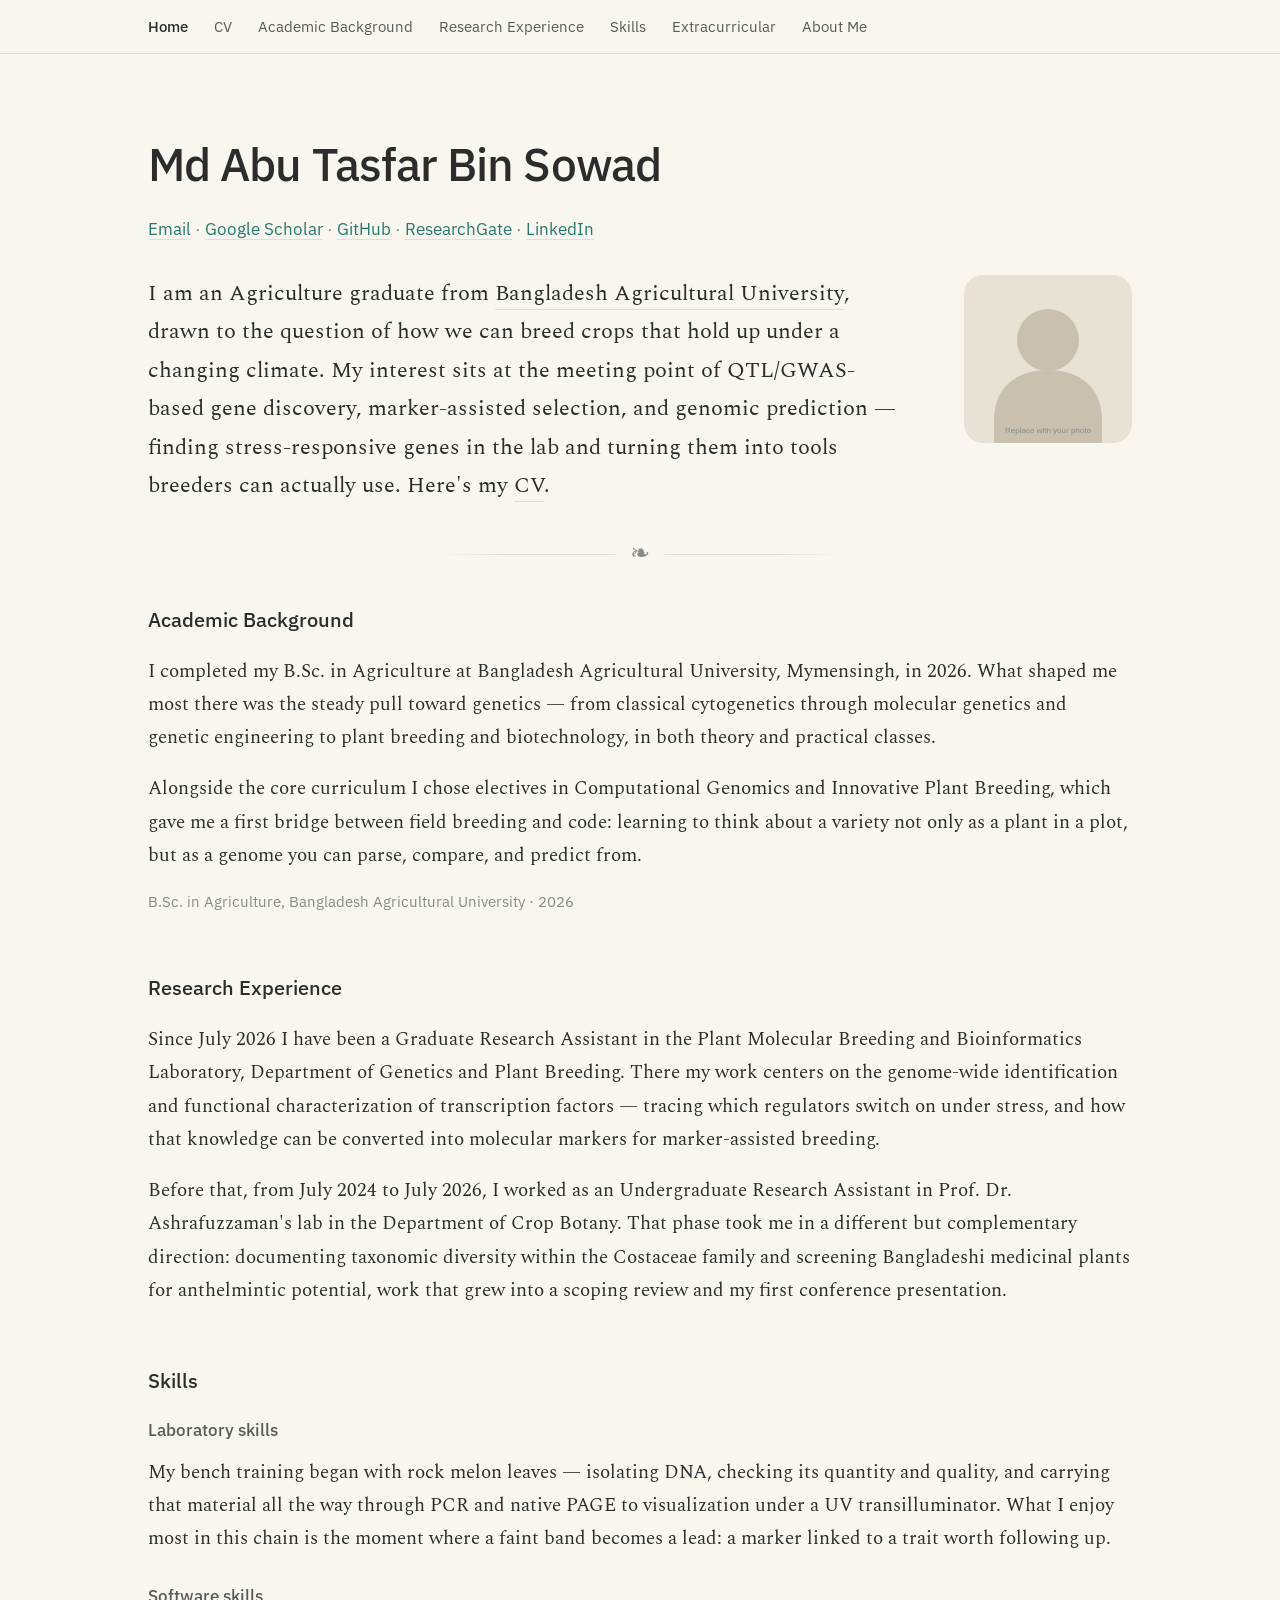
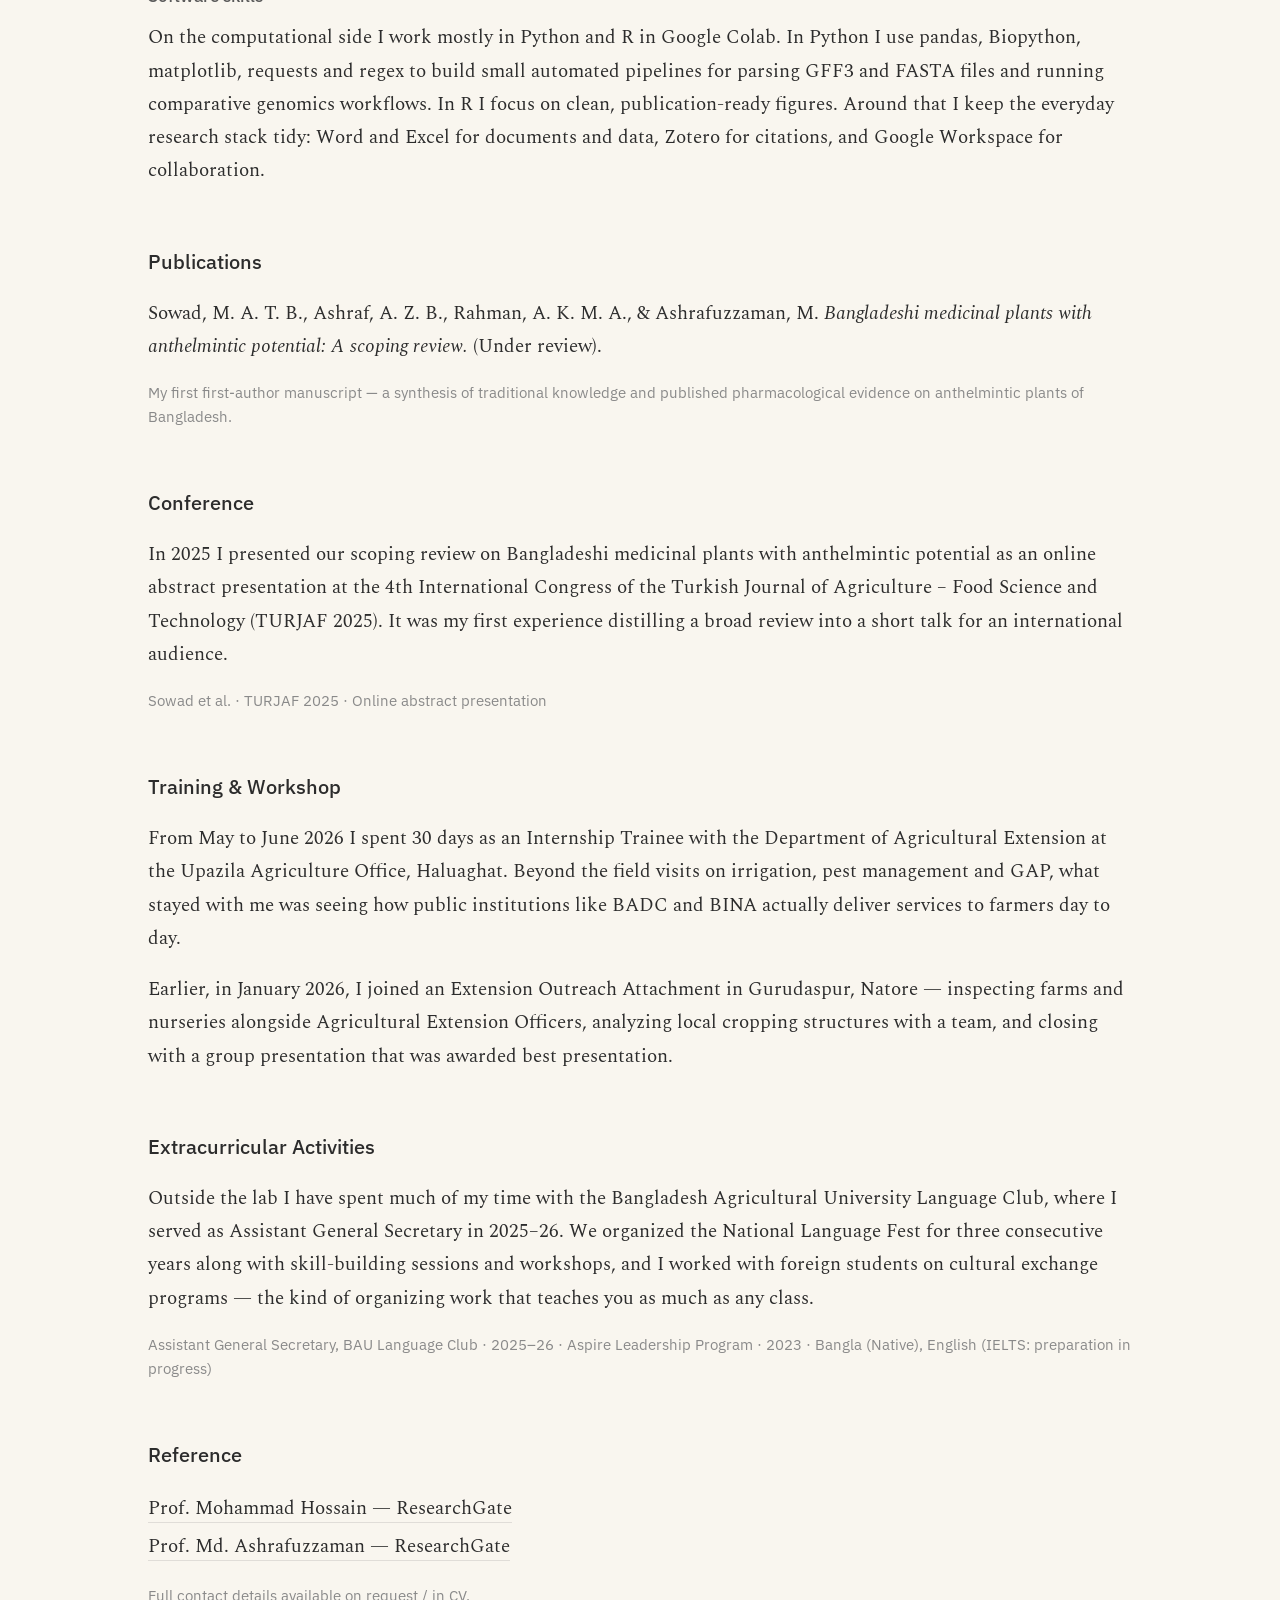
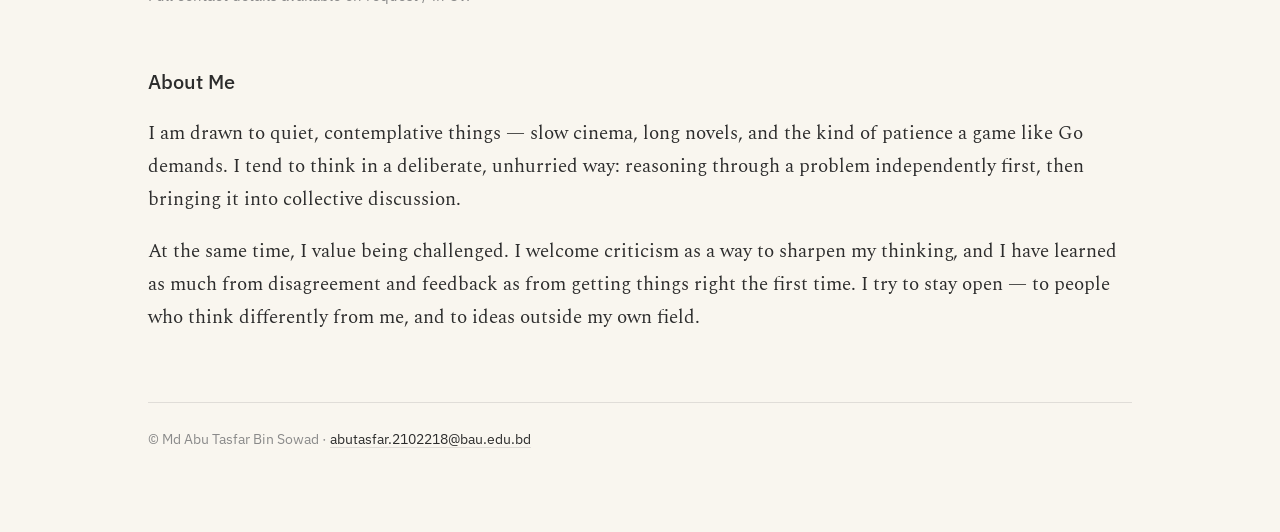
<file: index.html>
<!DOCTYPE html>
<html lang="en">
<head>
  <meta charset="UTF-8">
  <meta name="viewport" content="width=device-width, initial-scale=1.0">
  <title>Md Abu Tasfar Bin Sowad — Plant Breeding &amp; Bioinformatics</title>
  <meta name="description" content="Md Abu Tasfar Bin Sowad (Tasfar Sowad) — Agriculture graduate from Bangladesh Agricultural University working on climate-resilient crops, QTL/GWAS, marker-assisted selection and genomic prediction.">
  <link rel="canonical" href="https://tasfarsowad.github.io/">
  <meta property="og:type" content="website">
  <meta property="og:url" content="https://tasfarsowad.github.io/">
  <meta property="og:title" content="Md Abu Tasfar Bin Sowad — Plant Breeding & Bioinformatics">
  <meta property="og:description" content="Agriculture graduate (BAU) working on climate-resilient crops: QTL/GWAS gene discovery, marker-assisted selection, genomic prediction.">
  <meta name="twitter:card" content="summary">
  <meta name="twitter:title" content="Md Abu Tasfar Bin Sowad — Plant Breeding & Bioinformatics">
  <meta name="twitter:description" content="Agriculture graduate (BAU) working on climate-resilient crops: QTL/GWAS gene discovery, marker-assisted selection, genomic prediction.">
  <script type="application/ld+json">
  {
    "@context": "https://schema.org",
    "@type": "Person",
    "name": "Md Abu Tasfar Bin Sowad",
    "alternateName": "Tasfar Sowad",
    "url": "https://tasfarsowad.github.io/",
    "jobTitle": "Graduate Research Assistant, Plant Molecular Breeding and Bioinformatics",
    "alumniOf": { "@type": "CollegeOrUniversity", "name": "Bangladesh Agricultural University" },
    "sameAs": [
      "https://github.com/tasfarsowad/tasfarsowad",
      "https://www.researchgate.net/profile/Md-Abu-Tasfar-Bin-Sowad-2",
      "https://www.linkedin.com/in/tasfarsowad/"
    ]
  }
  </script>
  <link rel="icon" type="image/svg+xml" href="assets/favicon.svg">
  <link rel="stylesheet" href="styles.css">
  <link rel="preconnect" href="https://fonts.googleapis.com">
  <link rel="preconnect" href="https://fonts.gstatic.com" crossorigin>
  <link href="https://fonts.googleapis.com/css2?family=Spectral:wght@400;500&family=IBM+Plex+Sans:wght@400;500&display=swap" rel="stylesheet">
</head>
<body id="home">

  <!-- Floating top bar. To split into separate pages later, change e.g. href="#academic-background" to href="academic-background.html" -->
  <header class="site-header">
    <nav class="site-nav" aria-label="Main navigation">
      <a href="#home">Home</a>
      <a href="#" title="Add your CV.pdf link here">CV</a>
      <a href="#academic-background">Academic Background</a>
      <a href="#research-experience">Research Experience</a>
      <a href="#skills">Skills</a>
      <a href="#extracurricular">Extracurricular</a>
      <a href="#about">About Me</a>
    </nav>
  </header>

  <!-- Mini floating block: hidden at top, appears top-left only after you scroll past the hero -->
  <aside id="miniProfile" class="mini-profile" aria-label="Quick profile links">
    <img src="assets/profile.svg" alt="" class="mini-photo" width="64" height="64" aria-hidden="true">
    <p class="mini-name">Md Abu Tasfar<br>Bin Sowad</p>
    <nav class="mini-icons">
      <a class="icon-btn" href="mailto:abutasfar.2102218@bau.edu.bd" title="Email" aria-label="Email"><svg viewBox="0 0 24 24" width="16" height="16" fill="none" stroke="currentColor" stroke-width="2" stroke-linecap="round" stroke-linejoin="round" aria-hidden="true"><rect x="2" y="4" width="20" height="16" rx="2"/><path d="m22 7-10 6L2 7"/></svg></a>
      <a class="icon-btn" href="#" title="Google Scholar" aria-label="Google Scholar"><svg viewBox="0 0 24 24" width="16" height="16" fill="currentColor" aria-hidden="true"><path d="M12 3 1 9l11 6 9-4.91V17h2V9L12 3z"/><path d="M5 13.18v4L12 21l7-3.82v-4L12 17l-7-3.82z"/></svg></a>
      <a class="icon-btn" href="#" title="GitHub" aria-label="GitHub"><svg viewBox="0 0 24 24" width="16" height="16" fill="currentColor" aria-hidden="true"><path d="M12 .297c-6.63 0-12 5.373-12 12 0 5.303 3.438 9.8 8.205 11.385.6.113.82-.258.82-.577 0-.285-.01-1.04-.015-2.04-3.338.724-4.042-1.61-4.042-1.61C4.422 18.07 3.633 17.7 3.633 17.7c-1.087-.744.084-.729.084-.729 1.205.084 1.838 1.236 1.838 1.236 1.07 1.835 2.809 1.305 3.495.998.108-.776.417-1.305.76-1.605-2.665-.3-5.466-1.332-5.466-5.93 0-1.31.465-2.38 1.235-3.22-.135-.303-.54-1.523.105-3.176 0 0 1.005-.322 3.3 1.23.96-.267 1.98-.399 3-.405 1.02.006 2.04.138 3 .405 2.28-1.552 3.285-1.23 3.285-1.23.645 1.653.24 2.873.12 3.176.765.84 1.23 1.91 1.23 3.22 0 4.61-2.805 5.625-5.475 5.92.42.36.81 1.096.81 2.22 0 1.606-.015 2.896-.015 3.286 0 .315.21.69.825.57C20.565 22.092 24 17.592 24 12.297c0-6.627-5.373-12-12-12"/></svg></a>
      <a class="icon-btn icon-text" href="https://www.researchgate.net/profile/Md-Abu-Tasfar-Bin-Sowad-2" rel="noopener" target="_blank" title="ResearchGate" aria-label="ResearchGate"><span aria-hidden="true">RG</span></a>
      <a class="icon-btn" href="https://www.linkedin.com/in/tasfarsowad/" rel="noopener" target="_blank" title="LinkedIn" aria-label="LinkedIn"><svg viewBox="0 0 24 24" width="16" height="16" fill="currentColor" aria-hidden="true"><path d="M20.447 20.452h-3.554v-5.569c0-1.328-.027-3.037-1.852-3.037-1.853 0-2.136 1.445-2.136 2.939v5.667H9.351V9h3.414v1.561h.046c.477-.9 1.637-1.85 3.37-1.85 3.601 0 4.267 2.37 4.267 5.455v6.286zM5.337 7.433c-1.144 0-2.063-.926-2.063-2.065 0-1.138.92-2.063 2.063-2.063 1.14 0 2.064.925 2.064 2.063 0 1.139-.925 2.065-2.064 2.065zm1.782 13.019H3.555V9h3.564v11.452zM22.225 0H1.771C.792 0 0 .774 0 1.729v20.542C0 23.227.792 24 1.771 24h20.451C23.2 24 24 23.227 24 22.271V1.729C24 .774 23.2 0 22.225 0z"/></svg></a>
    </nav>
  </aside>

  <main class="container">

    <div id="hero" class="hero">
      <h1>Md Abu Tasfar Bin Sowad</h1>
      <p class="social-row">
        <a href="mailto:abutasfar.2102218@bau.edu.bd">Email</a> ·
        <a href="#" title="Add your Google Scholar link">Google Scholar</a> ·
        <a href="#" title="Add your GitHub link">GitHub</a> ·
        <a href="https://www.researchgate.net/profile/Md-Abu-Tasfar-Bin-Sowad-2" rel="noopener" target="_blank">ResearchGate</a> ·
        <a href="https://www.linkedin.com/in/tasfarsowad/" rel="noopener" target="_blank">LinkedIn</a>
      </p>
      <div class="intro">
        <div class="intro-text">
          <p>I am an Agriculture graduate from <a href="https://www.bau.edu.bd/" rel="noopener" target="_blank">Bangladesh Agricultural University</a>, drawn to the question of how we can breed crops that hold up under a changing climate. My interest sits at the meeting point of QTL/GWAS-based gene discovery, marker-assisted selection, and genomic prediction — finding stress-responsive genes in the lab and turning them into tools breeders can actually use. Here's my <a href="#">CV</a>.</p>
        </div>
        <img src="assets/profile.svg" alt="Md Abu Tasfar Bin Sowad" class="profile-photo" width="336" height="336">
      </div>
    </div>

    <section id="academic-background">
      <h2>Academic Background</h2>
      <p>I completed my B.Sc. in Agriculture at Bangladesh Agricultural University, Mymensingh, in 2026. What shaped me most there was the steady pull toward genetics — from classical cytogenetics through molecular genetics and genetic engineering to plant breeding and biotechnology, in both theory and practical classes.</p>
      <p>Alongside the core curriculum I chose electives in Computational Genomics and Innovative Plant Breeding, which gave me a first bridge between field breeding and code: learning to think about a variety not only as a plant in a plot, but as a genome you can parse, compare, and predict from.</p>
      <p class="meta">B.Sc. in Agriculture, Bangladesh Agricultural University · 2026</p>
    </section>

    <section id="research-experience">
      <h2>Research Experience</h2>
      <p>Since July 2026 I have been a Graduate Research Assistant in the Plant Molecular Breeding and Bioinformatics Laboratory, Department of Genetics and Plant Breeding. There my work centers on the genome-wide identification and functional characterization of transcription factors — tracing which regulators switch on under stress, and how that knowledge can be converted into molecular markers for marker-assisted breeding.</p>
      <p>Before that, from July 2024 to July 2026, I worked as an Undergraduate Research Assistant in Prof. Dr. Ashrafuzzaman's lab in the Department of Crop Botany. That phase took me in a different but complementary direction: documenting taxonomic diversity within the Costaceae family and screening Bangladeshi medicinal plants for anthelmintic potential, work that grew into a scoping review and my first conference presentation.</p>
    </section>

    <section id="skills">
      <h2>Skills</h2>

      <h3>Laboratory skills</h3>
      <p>My bench training began with rock melon leaves — isolating DNA, checking its quantity and quality, and carrying that material all the way through PCR and native PAGE to visualization under a UV transilluminator. What I enjoy most in this chain is the moment where a faint band becomes a lead: a marker linked to a trait worth following up.</p>

      <h3>Software skills</h3>
      <p>On the computational side I work mostly in Python and R in Google Colab. In Python I use pandas, Biopython, matplotlib, requests and regex to build small automated pipelines for parsing GFF3 and FASTA files and running comparative genomics workflows. In R I focus on clean, publication-ready figures. Around that I keep the everyday research stack tidy: Word and Excel for documents and data, Zotero for citations, and Google Workspace for collaboration.</p>
    </section>

    <section id="publications">
      <h2>Publications</h2>
      <p>Sowad, M. A. T. B., Ashraf, A. Z. B., Rahman, A. K. M. A., &amp; Ashrafuzzaman, M. <em>Bangladeshi medicinal plants with anthelmintic potential: A scoping review.</em> (Under review).</p>
      <p class="meta">My first first-author manuscript — a synthesis of traditional knowledge and published pharmacological evidence on anthelmintic plants of Bangladesh.</p>
    </section>

    <section id="conference">
      <h2>Conference</h2>
      <p>In 2025 I presented our scoping review on Bangladeshi medicinal plants with anthelmintic potential as an online abstract presentation at the 4th International Congress of the Turkish Journal of Agriculture – Food Science and Technology (TURJAF 2025). It was my first experience distilling a broad review into a short talk for an international audience.</p>
      <p class="meta">Sowad et al. · TURJAF 2025 · Online abstract presentation</p>
    </section>

    <section id="training">
      <h2>Training &amp; Workshop</h2>
      <p>From May to June 2026 I spent 30 days as an Internship Trainee with the Department of Agricultural Extension at the Upazila Agriculture Office, Haluaghat. Beyond the field visits on irrigation, pest management and GAP, what stayed with me was seeing how public institutions like BADC and BINA actually deliver services to farmers day to day.</p>
      <p>Earlier, in January 2026, I joined an Extension Outreach Attachment in Gurudaspur, Natore — inspecting farms and nurseries alongside Agricultural Extension Officers, analyzing local cropping structures with a team, and closing with a group presentation that was awarded best presentation.</p>
    </section>

    <section id="extracurricular">
      <h2>Extracurricular Activities</h2>
      <p>Outside the lab I have spent much of my time with the Bangladesh Agricultural University Language Club, where I served as Assistant General Secretary in 2025–26. We organized the National Language Fest for three consecutive years along with skill-building sessions and workshops, and I worked with foreign students on cultural exchange programs — the kind of organizing work that teaches you as much as any class.</p>
      <p class="meta">Assistant General Secretary, BAU Language Club · 2025–26 · Aspire Leadership Program · 2023 · Bangla (Native), English (IELTS: preparation in progress)</p>
    </section>

    <section id="reference">
      <h2>Reference</h2>
      <p class="ref-list">
        <a href="https://www.researchgate.net/profile/Mohammad-Hossain-58" rel="noopener" target="_blank">Prof. Mohammad Hossain — ResearchGate</a><br>
        <a href="https://www.researchgate.net/profile/Md-Ashrafuzzaman-6" rel="noopener" target="_blank">Prof. Md. Ashrafuzzaman — ResearchGate</a>
      </p>
      <p class="meta">Full contact details available on request / in CV.</p>
    </section>

    <section id="about">
      <h2>About Me</h2>
      <p>I am drawn to quiet, contemplative things — slow cinema, long novels, and the kind of patience a game like Go demands. I tend to think in a deliberate, unhurried way: reasoning through a problem independently first, then bringing it into collective discussion.</p>
      <p>At the same time, I value being challenged. I welcome criticism as a way to sharpen my thinking, and I have learned as much from disagreement and feedback as from getting things right the first time. I try to stay open — to people who think differently from me, and to ideas outside my own field.</p>
    </section>

    <footer class="footer">
      <p>© Md Abu Tasfar Bin Sowad · <a href="mailto:abutasfar.2102218@bau.edu.bd">abutasfar.2102218@bau.edu.bd</a></p>
    </footer>

  </main>

  <script>
    // Show the left mini block only after the hero (name + links) is scrolled past
    (function () {
      var hero = document.getElementById('hero');
      var mini = document.getElementById('miniProfile');
      if (!hero || !mini || !('IntersectionObserver' in window)) return;
      new IntersectionObserver(function (entries) {
        entries.forEach(function (e) {
          mini.classList.toggle('show', !e.isIntersecting);
        });
      }, { threshold: 0 }).observe(hero);
    })();
  </script>
</body>
</html>
</file>
<file: styles.css>
:root {
  --bg: #f9f6ef;
  --text: #2c2c2c;
  --secondary: #5a5a5a;
  --muted: #8a8a8a;
  --border: #e0ddd8;
  --link-green: #257a6a;
  --link-green-hover: #1d5f52;
  --header-bg: rgba(249, 246, 239, 0.92);
  --card-bg: #fffdf8;
}

* { box-sizing: border-box; }

html { scroll-behavior: smooth; }

body {
  font-family: 'Spectral', Georgia, serif;
  font-size: 22px;
  line-height: 1.75;
  color: var(--text);
  background-color: var(--bg);
  margin: 0;
  padding: 0 32px 80px 32px;
  -webkit-font-smoothing: antialiased;
  text-rendering: optimizeLegibility;
}

/* Floating top bar */
.site-header {
  position: sticky;
  top: 0;
  z-index: 100;
  background: var(--header-bg);
  backdrop-filter: blur(10px);
  -webkit-backdrop-filter: blur(10px);
  border-bottom: 1px solid var(--border);
  margin: 0 -32px;
  padding: 0 32px;
}

.site-nav {
  font-family: 'IBM Plex Sans', -apple-system, BlinkMacSystemFont, sans-serif;
  font-size: 14.5px;
  display: flex;
  justify-content: flex-start;
  align-items: center;
  gap: 26px;
  max-width: 984px;
  margin: 0 auto;
  padding: 14px 0;
  overflow-x: auto;
  white-space: nowrap;
  scrollbar-width: none;
}

.site-nav::-webkit-scrollbar { display: none; }

.site-nav a {
  color: var(--secondary);
  text-decoration: none;
  background: none;
  flex-shrink: 0;
}

.site-nav a:hover { color: var(--text); background: none; }
.site-nav a:first-child { color: var(--text); font-weight: 500; }

.container {
  max-width: 984px;
  margin: 0 auto;
  padding-top: 70px;
  animation: pageLoad 0.6s cubic-bezier(0.16, 1, 0.3, 1) both;
}

h1 {
  font-family: 'IBM Plex Sans', -apple-system, BlinkMacSystemFont, sans-serif;
  font-size: 46px;
  font-weight: 500;
  letter-spacing: -0.02em;
  margin: 0 0 10px 0;
}

/* Social links directly after name (in normal flow) */
.social-row {
  font-family: 'IBM Plex Sans', -apple-system, BlinkMacSystemFont, sans-serif;
  font-size: 17px;
  color: var(--muted);
  margin: 0 0 30px 0;
}

.social-row a { color: var(--link-green); }
.social-row a:hover {
  color: var(--link-green-hover);
  background-image: linear-gradient(var(--link-green-hover), var(--link-green-hover));
}

.intro {
  display: flex;
  gap: 58px;
  align-items: flex-start;
  margin-bottom: 29px;
}

.intro-text { flex: 1; }
.intro-text p { margin: 0 0 18px 0; }
.intro-text p:last-child { margin-bottom: 0; }

.profile-photo {
  flex-shrink: 0;
  width: 168px;
  height: 168px;
  border-radius: 19px;
  object-fit: cover;
  background: #e8e2d6;
  transition: transform 0.4s cubic-bezier(0.25, 0.46, 0.45, 0.94), box-shadow 0.4s ease;
}

.profile-photo:hover {
  transform: translateY(-2px);
  box-shadow: 0 12px 40px rgba(0, 0, 0, 0.12);
}

/* Square floating block, top-left corner: appears only after hero is scrolled past */
.mini-profile {
  position: fixed;
  left: 18px;
  top: 66px;
  transform: translateY(-8px);
  z-index: 90;
  width: 200px;
  aspect-ratio: 1 / 1;
  background: var(--card-bg);
  border: 1px solid var(--border);
  border-radius: 14px;
  padding: 16px 12px;
  display: flex;
  flex-direction: column;
  align-items: center;
  justify-content: center;
  gap: 10px;
  text-align: center;
  box-shadow: 0 10px 32px rgba(0, 0, 0, 0.08);
  opacity: 0;
  visibility: hidden;
  pointer-events: none;
  transition: opacity 0.3s ease, transform 0.3s ease, visibility 0.3s;
}

.mini-profile.show {
  opacity: 1;
  visibility: visible;
  pointer-events: auto;
  transform: translateY(0);
}

.mini-photo {
  width: 62px;
  height: 62px;
  border-radius: 50%;
  object-fit: cover;
  background: #e8e2d6;
  display: block;
}

.mini-name {
  font-family: 'IBM Plex Sans', -apple-system, BlinkMacSystemFont, sans-serif;
  font-size: 14px;
  font-weight: 500;
  line-height: 1.3;
  margin: 0;
  display: -webkit-box;
  -webkit-line-clamp: 2;
  -webkit-box-orient: vertical;
  overflow: hidden;
}

.mini-icons {
  display: flex;
  flex-direction: row;
  flex-wrap: wrap;
  justify-content: center;
  gap: 8px;
  max-width: 106px; /* 3 icons per row -> 3 + 2 layout */
}

.icon-btn {
  width: 30px;
  height: 30px;
  border: 1px solid var(--border);
  border-radius: 8px;
  display: inline-flex;
  align-items: center;
  justify-content: center;
  color: var(--secondary);
  background: var(--bg);
  background-image: none;
  transition: transform 0.2s ease, background 0.2s ease, color 0.2s ease, border-color 0.2s ease;
}

.icon-btn svg { display: block; }

.icon-btn.icon-text span {
  font-family: 'IBM Plex Sans', -apple-system, BlinkMacSystemFont, sans-serif;
  font-size: 10px;
  font-weight: 500;
  letter-spacing: 0.02em;
}

.icon-btn:hover {
  transform: translateY(-1px);
  background: var(--text);
  border-color: var(--text);
  color: #fff;
  background-image: none;
}

section {
  padding: 28px 0;
  scroll-margin-top: 80px;
}

main section:first-of-type {
  margin-top: 48px;
  padding-top: 48px;
  position: relative;
}

/* centered divider with ornament */
main section:first-of-type::before {
  content: '';
  position: absolute;
  top: 0;
  left: 50%;
  transform: translateX(-50%);
  width: 100%;
  max-width: 400px;
  height: 1px;
  background: linear-gradient(
    to right,
    transparent,
    var(--border) 15%,
    var(--border) 42%,
    transparent 48%,
    transparent 52%,
    var(--border) 58%,
    var(--border) 85%,
    transparent
  );
}

main section:first-of-type::after {
  content: '❧';
  position: absolute;
  top: 0;
  left: 50%;
  transform: translate(-50%, -50%);
  font-size: 24px;
  color: var(--muted);
  background: var(--bg);
  padding: 0 14px;
}

h2 {
  font-family: 'IBM Plex Sans', -apple-system, BlinkMacSystemFont, sans-serif;
  font-size: 20px;
  font-weight: 500;
  margin: 0 0 18px 0;
}

h3 {
  font-family: 'IBM Plex Sans', -apple-system, BlinkMacSystemFont, sans-serif;
  font-size: 17px;
  font-weight: 500;
  color: var(--secondary);
  margin: 26px 0 10px 0;
}

h3:first-of-type { margin-top: 6px; }

section p {
  margin: 0 0 18px 0;
  font-size: 19px;
}
section p:last-child { margin-bottom: 0; }

.meta {
  font-family: 'IBM Plex Sans', -apple-system, BlinkMacSystemFont, sans-serif;
  font-size: 15px;
  color: var(--muted);
  line-height: 1.6;
}

.ref-list { line-height: 2; }

.footer {
  margin-top: 40px;
  padding-top: 24px;
  border-top: 1px solid var(--border);
  font-family: 'IBM Plex Sans', -apple-system, BlinkMacSystemFont, sans-serif;
  font-size: 14px;
  color: var(--muted);
}

.footer p { margin: 0; font-size: 14px; }

a {
  color: var(--text);
  text-decoration: none;
  background-image: linear-gradient(var(--border), var(--border));
  background-size: 100% 1px;
  background-position: 0 100%;
  background-repeat: no-repeat;
  transition: background-size 0.3s ease;
}

a:hover {
  background-image: linear-gradient(var(--text), var(--text));
}

@keyframes pageLoad {
  from { opacity: 0; transform: translateY(8px); }
  to { opacity: 1; transform: translateY(0); }
}

/* Hide the floating block where there is no room on the left */
@media (max-width: 1280px) {
  .mini-profile { display: none; }
}

@media (max-width: 640px) {
  body { padding: 0 24px 48px 24px; font-size: 17px; }
  .site-header { margin: 0 -24px; padding: 0 24px; }
  .site-nav { gap: 18px; font-size: 13.5px; }
  .container { padding-top: 48px; }
  h1 { font-size: 32px; text-align: center; margin-bottom: 8px; }
  .social-row { text-align: center; font-size: 15px; }
  .intro { flex-direction: column-reverse; align-items: center; gap: 28px; }
  .intro-text { width: 100%; }
  .profile-photo { width: 110px; height: 110px; border-radius: 14px; }
  section { padding: 20px 0; }
  main section:first-of-type { margin-top: 32px; padding-top: 32px; }
}
</file>
